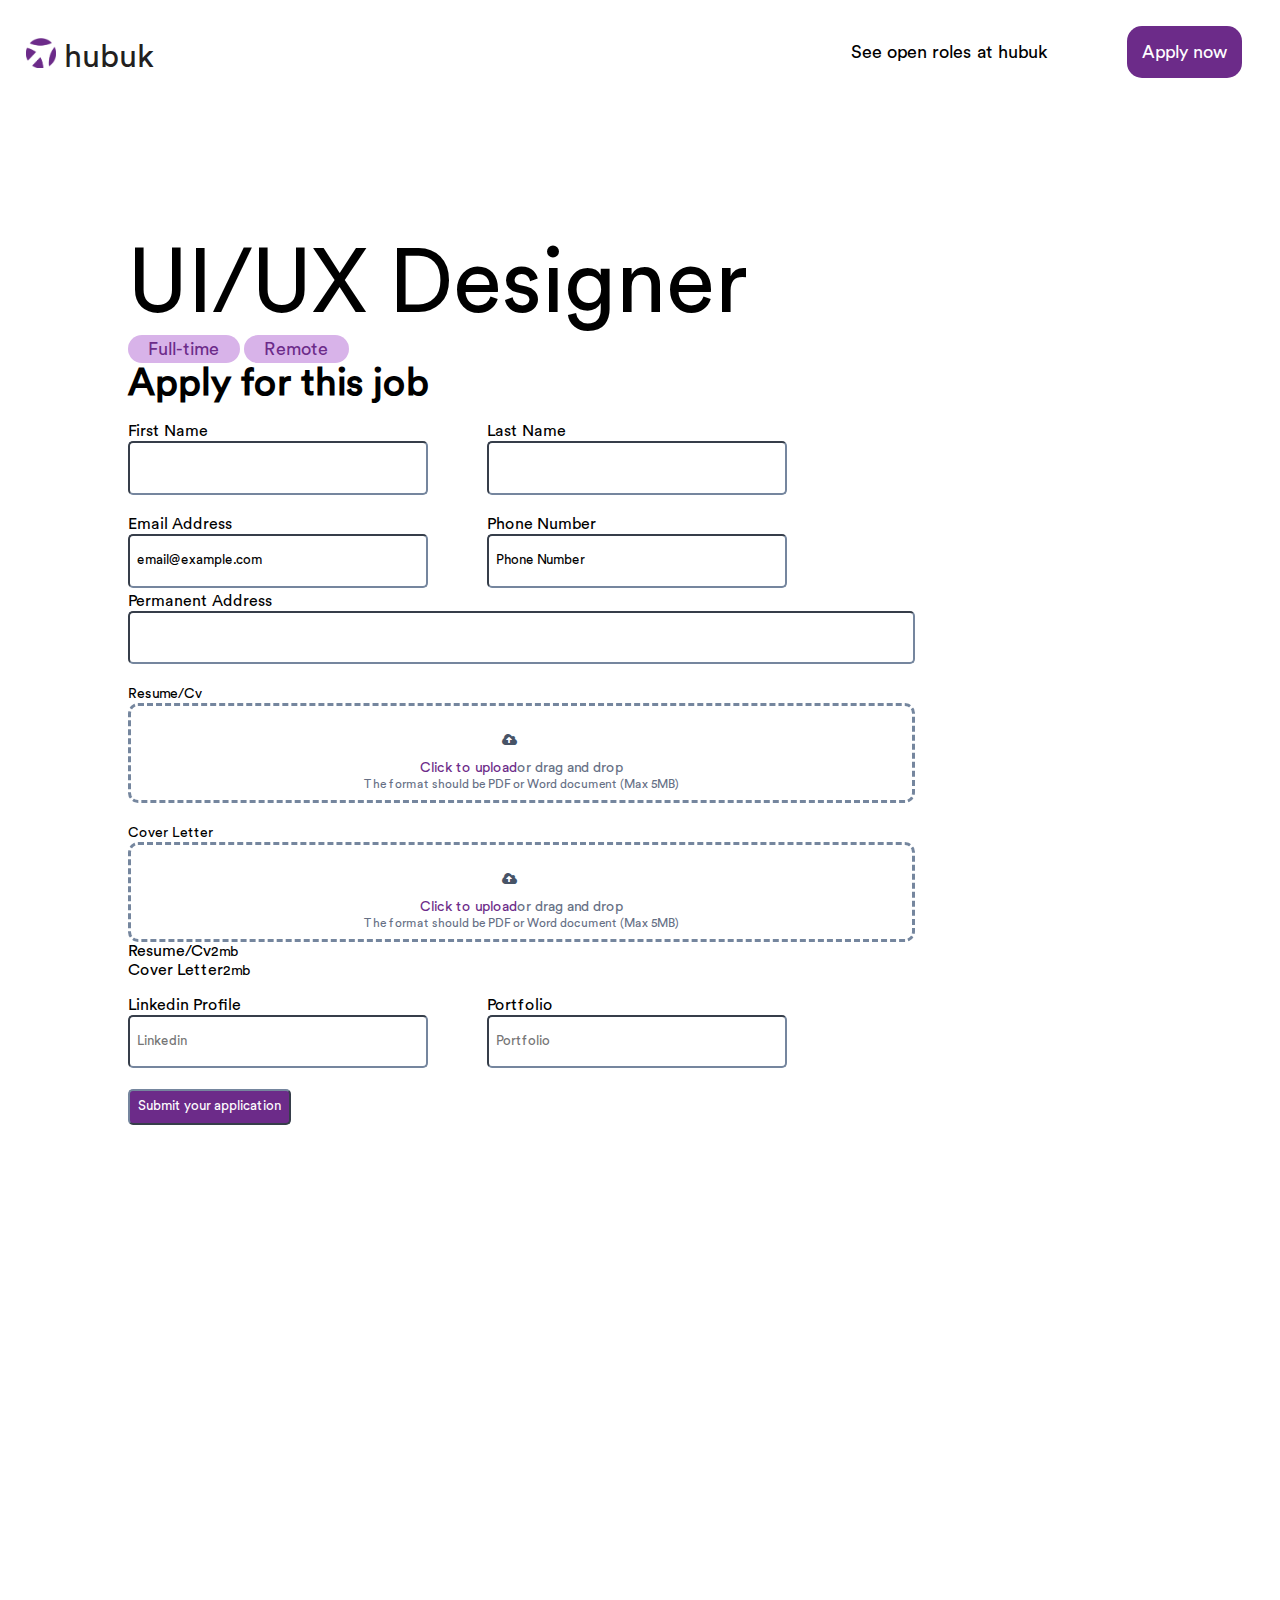
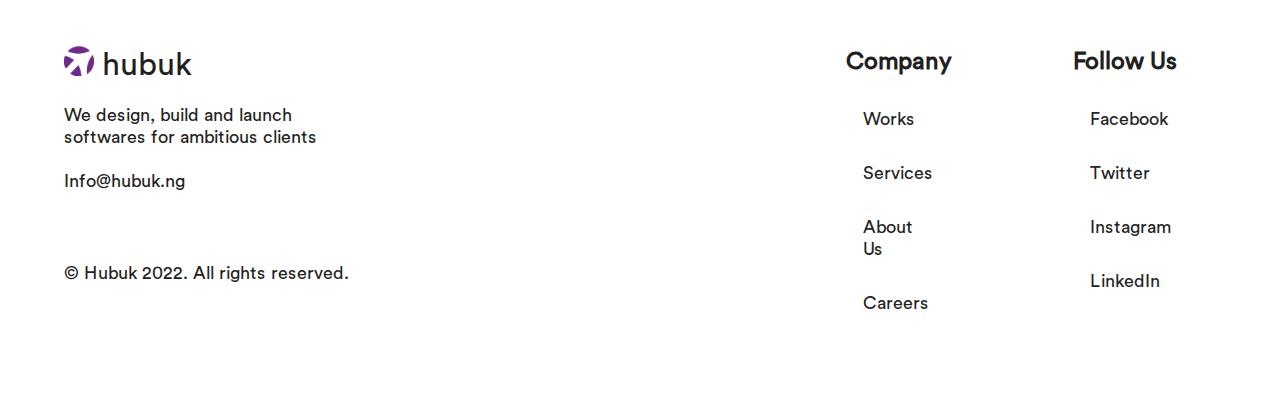
<file: hubuk website/form.html>
<!DOCTYPE html>
<html lang="en">
<head>
    <meta charset="UTF-8">
    <meta name="viewport" content="width=device-width, initial-scale=1.0">
    <link rel="stylesheet" href="https://cdnjs.cloudflare.com/ajax/libs/font-awesome/4.7.0/css/font-awesome.min.css"  >
    <link rel="stylesheet" href="form.css" >
    <title>Document</title>
    <style>
   
    </style>
</head>
<body>
    <header class="navigation">
        <div class="logo">
            <img src="Logomark.png" alt="logo">
            <span>hubuk</span>
        </div>
        <div class="nav-side">
           <a class="roles">See open roles at hubuk</a>
            <a href="" class="atag">Apply now</a>
        </div>
    </header>
    <section class="main-container">
        <div class="headiing"></div>
                <header class="head">UI/UX Designer</header>
                <a class="full-time" href="#">Full-time</a>
                <a class="remote" href="#">Remote</a>
                <h3 class="h3">Apply for this job</h3>
        </div>
        <div class="container">
            <form class="formm" action="index.html" method="post">
                <div class="forminput">
                    <div class="inline">
                        <div class="input">
                            <label for="fname">First Name</label><br>
                            <input type="text" name="fname" id="fname" required>
                        </div>
                        <div class="input">
                            <label for="lname">Last Name</label><br>
                            <input type="text" name="lname" value="" id="lname" required>
                        </div>
                    </div>
                    <div class="inline">
                        <div class="input">
                            <label for="email">Email Address <Address></Address></label>
                            <input type="email" name="email" value="email@example.com" id="email" required >
                        </div>
                        <div class="input"> 
                            <label for="Phone">Phone Number</label><br>
                            <input type="text" name="phone" value="Phone Number" id="phone" maxlength="11" ><br>
                        </div>
                    </div>
                    <div class="address">
                        <label for="paddress">Permanent Address</Address></label><br>
                        <input type=" text" name="paddress" id="paddress" required><br>
                    </div>
                    <div class="file-upload">
                        <div class="file">
                            <label for="file" class="upload">Resume/Cv</label><br>
                            <div class="in">
                                <input type="file" name="file" id="file" value="file" accept=".doc,.docs,.pdf" hidden required ><br>
                                <span class="icon"><i class="fa fa-cloud-upload"></i></span>
                                <p class="click" style="color: #6C2B89;">Click to upload<span style="color:#667085;">or drag and drop</span></p>
                                <p class="warning">The format should be PDF or Word document (Max 5MB)</p>
                            </div>
                            
                        </div>
                        <div class="file">
                            <label for="coverletter">Cover Letter</label><br>
                           <div class="in">
                                <input type="file" name="myletter" value="Cover Letter" id="coverletter"hidden required><br>
                                <span class="icon"><i class="fa fa-cloud-upload"></i></span>
                                <p class="click" style="color: #6C2B89;">Click to upload<span style="color:#667085;">or drag and drop</span></p>
                                <p class="warning">The format should be PDF or Word document (Max 5MB)</p>
                           </div>

                           <p class="remove">Resume/Cv<span >2mb</span></p>
                           <p class="remove">Cover Letter<span >2mb</span></p>
                        </div>
                    </div>
                    <div class= "inline">
                        <div class="input"> 
                            <label for="link">Linkedin Profile</label>
                            <input type="url" name="link" placeholder="Linkedin" id="link"></div>
                        <div class="input">
                            <label for="portfolio">Portfolio</label>
                            <input type="url" id="portfolio" name="portfolio" placeholder="Portfolio">
                        </div>
                    </div>
                </div>    
                <div class="submit">
                    <input type="submit" value="Submit your application" id="submit" name="submit" >
                </div>
            </form>
        </div>
    </section>
    <footer>
        <div class="col-1">
            <div class="logo logo2">
                <img src="Logomark.png" alt="logo">
                <span>hubuk</span>
            </div> 
            <div class="description">
                <p>We design, build and launch <br>softwares for ambitious clients <br><br>Info@hubuk.ng</p>
                <div class="copyright">
                    <p>© Hubuk 2022. All rights reserved.</p>
                </div>
            </div> 
        </div>
        <div class="cols">
            <div class="col-2">
            <div class="company-list">
                <h5><strong>Company</strong></h5>
                <ul>
                    <li><a href="#">Works</a></li>
                    <li><a href="#">Services</a></li>
                    <li><a href="#">About Us</a></li>
                    <li><a href="#">Careers</a></li>
                </ul>
            </div>
            <div class="follow-us-list">
                <h5><strong>Follow Us</strong></h5>
                <ul>
                    <li><a href="#">Facebook</a></li>
                    <li><a href="#">Twitter</a></li>
                    <li><a href="#">Instagram</a></li>
                    <li><a href="#">LinkedIn</a></li>
                </ul>
            </div>
        </div></div>
        
    </footer>
    <script>
    </script>
</body>
</html>
</file>
<file: hubuk website/form.css>
@font-face {
    font-family: circularstd;
    src: url(circular.ttf);
}
*{
    margin: 0;
    padding: 0;
    box-sizing: border-box;
    font-family: circularstd;
}

.navigation{
    display: flex;
    justify-content: space-between;
    max-width: 100%;
    margin: 2%;
}
.logo{
    display: flex;
    flex-wrap: wrap;
    padding-top: 1%;
}
.logo img{
    width: 30px;
    height: 30px;
    margin-right: 8px;
}
.logo span{
    color: #231F20;
    font-size: 32px; 
}
.nav-side{
    margin-right: 1%;
    display: flex;
    justify-content: space-between;
    flex-wrap: wrap;
    align-items: center;
}
.roles{
    font-size: 18px;
    margin-right: 80px;
}
.atag{
    font-size:18px ;
    color:#FEFDFF ;
    text-decoration: none;
    background-color: #6C2B89;
    border-radius: 15px;
    padding:15px;
    margin:5pxpx;
    text-align: center;
}
.main-container{
    max-width: 100%;
    height: 100vh;
    background-color: #FFFFFF;
    justify-content: center;
    align-items: center;  
    margin: auto;
    padding: 10%; 
}
.main-container{
    align-items: center;
    justify-content: center;

}
.container{
    display: flex;
    flex-wrap: wrap;
}
.heading{
    margin: 40px 50px;
    padding: 50px 50px 20% 50%;
}
.header a{
    margin: 10%;
}
.heading::content{
    word-spacing: 12px;
}
.container .file input{
    border: 1px dashed;
    margin:  0 0 20px 0;
    align-items: center;
}
.container .file{
    margin: 20px 0 0 0;
}
.head{
    font-size: 7vmax ;
    position: relative;
    display:flex;
    flex-wrap: wrap;
}
.h3{
    font-size: 3vmax;
    text-decoration: none;
}
.full-time, .remote{
    color:#6C2B89 ;
    background-color: #D8B3E9;
    font-size: 18px;
    padding: 0.5% 2%;
    text-decoration: none;
    border-radius: 21px;
    
}
.container form .inline{
    display: flex;
    flex-wrap: wrap;
    gap: 2%;
}
.container form .input{
    width:calc(100% /2 - 50px); 
    margin: 2% 0 3% 0;
    
}
.formm{
    max-width: 100%;
}
.forminput input{
    width: 100%;
   border-radius: 5px;
   height: 100%;
   padding: 2%;
}
.formm input{
    border-color: #75869E;
}
.submit{
    border-radius: 5px;
    width: 10%;
}
.submit input{
    background-color: #6C2B89;
    color: #FEFDFF;
    border-radius:5px;
    padding: 10%;
    margin: 20% 0 5% 0;
}
.container .input input{
    width: 300px;
    
   
}
footer{
    display: flex;
    justify-content: space-between;
    max-width: 100%;
    margin: 50% 5% 5% 5%;
}

.copyright{
    margin-top: 70px;
}
footer h5{
    font-size: 24px;
    margin-bottom: 15px;
    color: #231F20;
}
.cols{
    display: flex;
    justify-content: space-between;
    flex-wrap: wrap;
    
}
.follow-us-list{
    padding: 2%;
}
.company-list{
    padding: 2%;
}
.col-2{
    display: flex;
    gap: 50%;
    margin-right: 150px;
}
.col-1 ul, .col-2 ul{
    list-style: none;
    font-size: 18px;
}
.col-1 li, .col-2 li{
    display: block;
    padding: 16px 17px;  
}
.col-1 li, .col-2 li a{
    text-decoration: none;
    color: #242424;
}
.description p{
    font-size: 18px;
    color: #231F20;
}
.logo2{
    padding-bottom: 20px;
}
.file label{
    font-size: 14px;
}
.in{
    width: 100%;
    min-height: 100px;
    display: flex;
    justify-content: center;
    flex-direction: column;
    align-items: center;
    border: 3px dashed #75869E;
    cursor: pointer;
    border-radius: 10px;
}
.file span{
    font-size: 14px ;
}
.click{
    font-size: 14px;
}
.warning{
    color: #667085;
    font-size: 12px;
}
.icon{
    width: 5%;
    height: 3vh;
}
.icon i{
    color: #475467;
}
</file>
